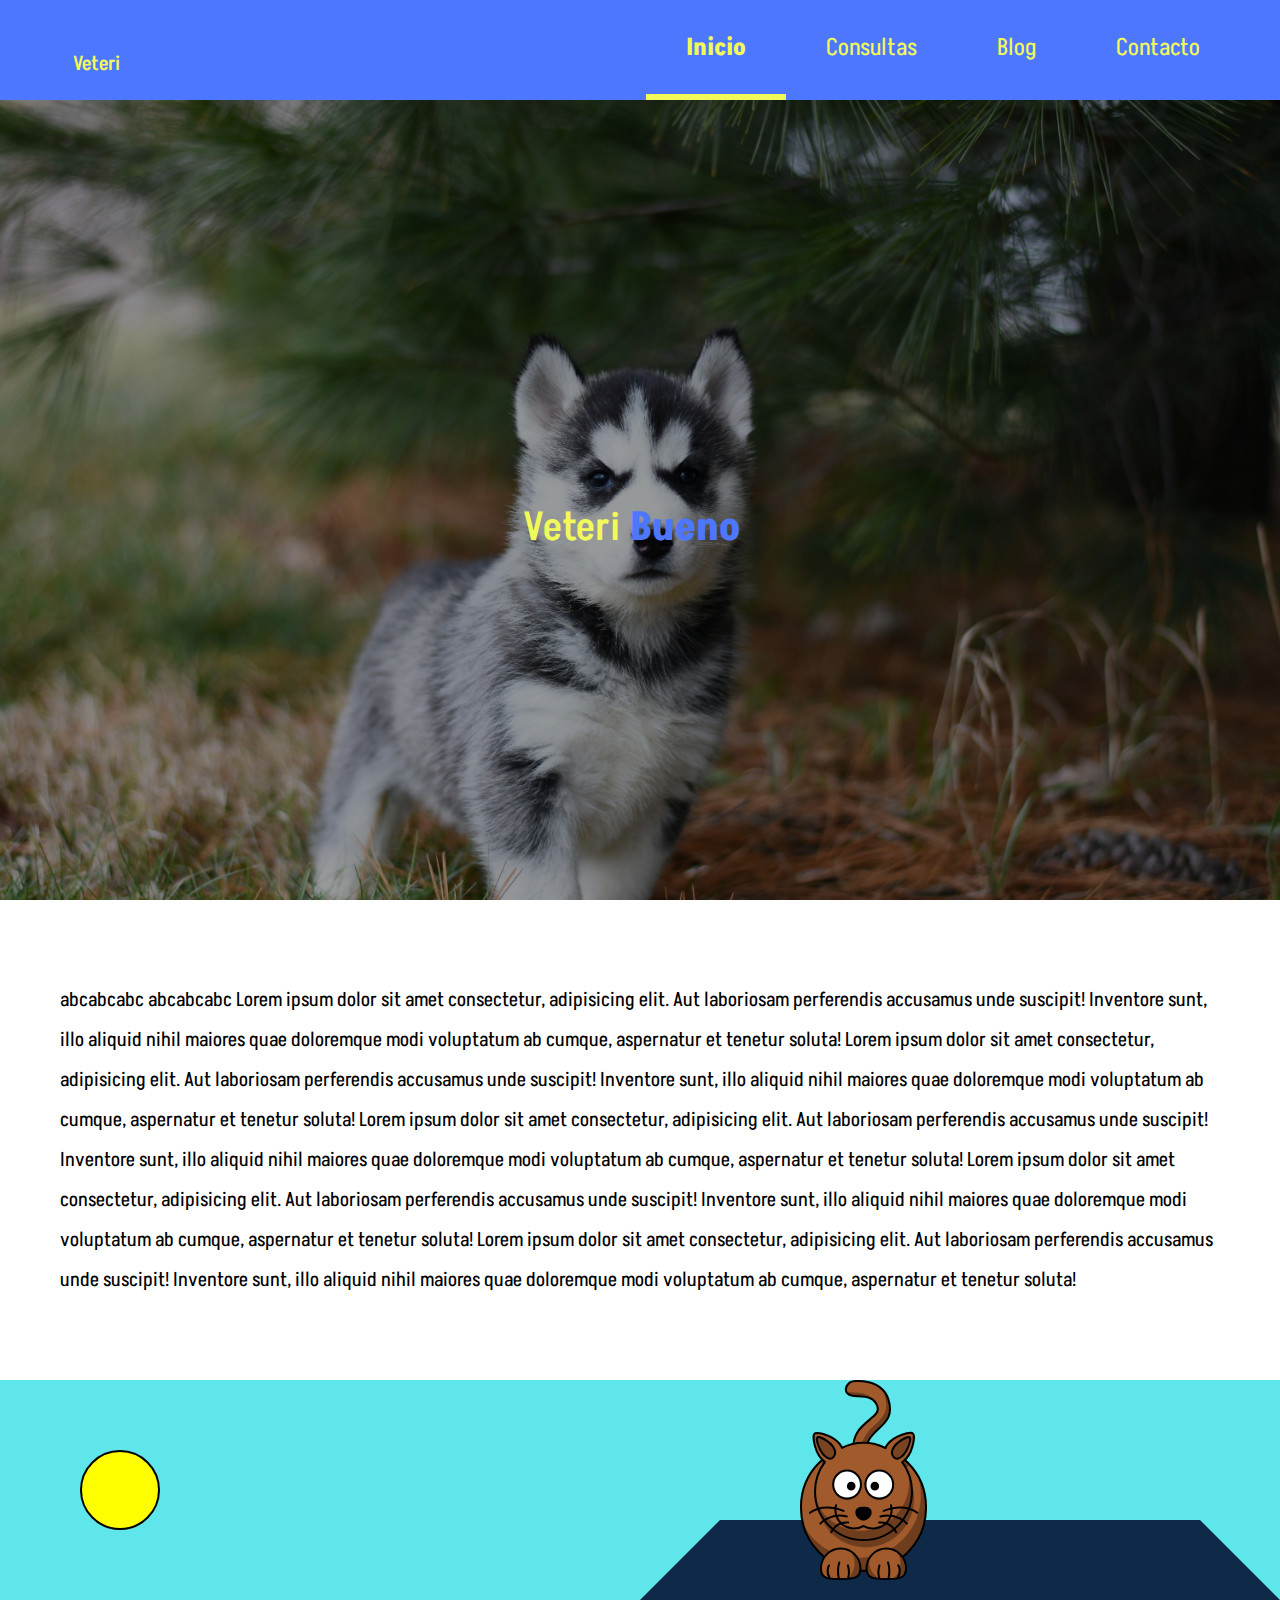
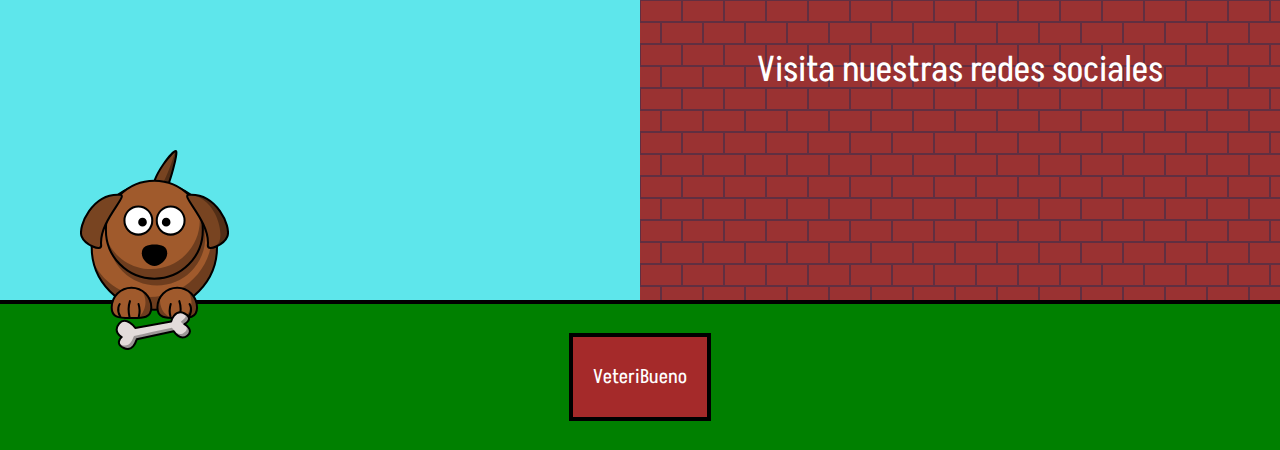
<file: index.html>
<!DOCTYPE html>
<html lang="en">
<head>
    <meta charset="UTF-8">
    <meta http-equiv="X-UA-Compatible" content="IE=edge">
    <meta name="viewport" content="width=device-width, initial-scale=1.0">
    <!-- Normalize -->
    <link rel="stylesheet" href="assets/css/normalize.css">
    <!-- Styles -->
    <link rel="stylesheet" href="assets/css/styles.css">
<!--  FONT AWESOME  -->
<link rel="stylesheet" href="https://cdnjs.cloudflare.com/ajax/libs/font-awesome/6.1.1/css/all.min.css" integrity="sha512-KfkfwYDsLkIlwQp6LFnl8zNdLGxu9YAA1QvwINks4PhcElQSvqcyVLLD9aMhXd13uQjoXtEKNosOWaZqXgel0g==" crossorigin="anonymous" referrerpolicy="no-referrer" />
<!-- FONT AKSHAR -->
<link rel="preconnect" href="https://fonts.googleapis.com">
<link rel="preconnect" href="https://fonts.gstatic.com" crossorigin>
<link href="https://fonts.googleapis.com/css2?family=Akshar:wght@300;400;500;600;700&display=swap" rel="stylesheet"> 
    <title>VeteriBueno | Inicio</title>
</head>
<body>
    <header>
            <nav class="main-nav-desktop">
                <span class="main-nav-logo">
                    <span class="veteri">Veteri</span>
                    <span class="bueno">Bueno</span>
                    <span class="paw"><i class="fa-solid fa-paw"></i></span>
                </span>
                <ul class="main-nav-menu clear-list">
                    <li class="main-nav-menu-active center-flex">
                        <a class="clear-link" href="">Inicio</a>
                    </li>
                    <li class="center-flex">
                        <a class="clear-link" href="">Consultas</a>
                    </li>
                    <li class="center-flex">
                        <a class="clear-link" href="">Blog</a>
                    </li>
                    <li class="center-flex">
                        <a class="clear-link" href="">Contacto</a>
                    </li>
                </ul>
            </nav>
            <nav class="main-nav-mobile">
                <span class="main-nav-logo">
                    <span class="veteri">Veteri</span>
                    <span class="bueno">Bueno</span>
                    <span class="paw"><i class="fa-solid fa-paw"></i></span>
                </span>
                <div class="main-nav-options">
                    <i class="fa-solid fa-bars"></i>
                </div>
            </nav>

        <div class="hero hero-home">
            <div class="hero-filter">
                <a class="main-hero-logo" href="#">
                    <span class="veteri">Veteri</span>
                    <span class="bueno">Bueno</span>
                    <span class="paw"><i class="fa-solid fa-paw"></i></span>
                </a>
            </div>
        </div>
    </header>
    <main>

        <p>
            abcabcabc
            abcabcabc
            Lorem ipsum dolor sit amet consectetur, adipisicing elit. Aut laboriosam perferendis accusamus unde suscipit! Inventore sunt, illo aliquid nihil maiores quae doloremque modi voluptatum ab cumque, aspernatur et tenetur soluta!
            Lorem ipsum dolor sit amet consectetur, adipisicing elit. Aut laboriosam perferendis accusamus unde suscipit! Inventore sunt, illo aliquid nihil maiores quae doloremque modi voluptatum ab cumque, aspernatur et tenetur soluta!
            Lorem ipsum dolor sit amet consectetur, adipisicing elit. Aut laboriosam perferendis accusamus unde suscipit! Inventore sunt, illo aliquid nihil maiores quae doloremque modi voluptatum ab cumque, aspernatur et tenetur soluta!
            Lorem ipsum dolor sit amet consectetur, adipisicing elit. Aut laboriosam perferendis accusamus unde suscipit! Inventore sunt, illo aliquid nihil maiores quae doloremque modi voluptatum ab cumque, aspernatur et tenetur soluta!
            Lorem ipsum dolor sit amet consectetur, adipisicing elit. Aut laboriosam perferendis accusamus unde suscipit! Inventore sunt, illo aliquid nihil maiores quae doloremque modi voluptatum ab cumque, aspernatur et tenetur soluta!
        </p>

    </main>
    <footer>
        <div class="upper-footer">
            <div class="upper-footer-message">
                <div class="sun">
                </div>
            </div>
            <div class="upper-footer-picture">
                <div class="footer-cat">
                    <img src="./assets/img/svg/lemmling-Cartoon-cat.svg" alt="">
                </div>
            </div>
        </div>
        

        <div class="main-footer">
            <div class="main-footer-container">
                
                <div class="footer-animation">
                    <div class="footer-dog move">
                        <img src="./assets/img/svg/lemmling_Cartoon_dog.svg" alt="">
                    </div>
                </div>

                <div class="footer-information">
                    <span class="social-footer-title">Visita nuestras redes sociales</span>
                    <div class="social-footer">

                        <a href="">
                            <i class="fa-brands fa-instagram"></i>
                        </a>
                        <a href="">
                            <i class="fa-brands fa-facebook"></i>
                        </a>
                        <a href="">
                            <i class="fa-brands fa-twitter"></i>
                        </a>

                    </div>
                </div>

            </div>
            
            <div class="copyright">
                <span class="banner-footer"">VeteriBueno</span>
            </div>
        </div>
    </footer>
    <script src="./assets/js/app-logo-paw.js"></script>
</body>
</html>
</file>
<file: assets/css/styles.css>
/*************************************************************************/
/******************************  Variables  ******************************/
/*************************************************************************/

:root {
    /* Size text */
    --size-micro:      0.4rem;
    --size-very-small: 0.8rem;
    --size-small:      1.2rem;
    --size-normal:     1.6rem;
    --size-large:      2rem;
    /* Size titles */
    --size-llllll: 2.4rem;
    --size-lllll:  2.8rem;
    --size-llll:   3.2rem;
    --size-lll:    3.6rem;
    --size-ll:     4rem;
    --size-l:      4.4rem;
    /* Colors */
    --main-white:               #FFFFFF;
    --main-black:               #000000;
    --main-yellow:              #F2FA5A;
    --main-blue:                #4D77FF;
    --complementary-blue-one:   #56BBF1;
    --complementary-blue-two:   #5EE6EB;
    --complementary-yellow-one: #a7ad28;
    --blue-picture:             #0f2a49;
    --red-picture:              #9a3232;
}


/************************************************************/
/************************* Settings *************************/
/************************************************************/

*, *:before, *:after {
    box-sizing: inherit;
    margin:     0;
    padding:    0;
}

html {
    box-sizing: border-box;
    font-size:  62.5%;
}

body {    
    background-color: var(--complementary-two);
    font-family:      'Akshar', sans-serif;
    font-size:        var(--size-large);
    line-height:      2;  
}


/************************************************************/
/************************* Main Nav *************************/
/************************************************************/

/* Menu */

.main-nav-mobile {
    display: none;
}

.main-nav-desktop {
    align-items:      center;
    background-color: var(--main-blue);
    display:          flex;
    height:           10rem;
    justify-content:  space-between;
    padding:          0 4rem;
    position:         fixed;
    width:            100%;
    z-index:          1000  ;
}

.main-nav-menu {
    align-items:     center;
    display:         flex;
    height:          100%;
    justify-content: space-around;
}

.main-nav-menu li {
    height: 100%;
}

.main-nav-menu a {
    border-bottom: solid 6px transparent;
    color:         var(--main-yellow);
    font-size:     var(--size-llllll);
    display:       block;
    height:        100%;
    padding-left:  4rem;
    padding-right: 4rem;
    padding-top:   2.4rem;
}

.main-nav-menu a:hover {
    border-bottom: solid 6px var(--main-yellow);
}

.main-nav-menu-active a {
    border-bottom: solid 6px var(--main-yellow);
    font-weight:   700;
}

/* Logo */
.main-nav-desktop .main-nav-logo {
    align-items:      center;
    background-color: var(--main-blue);
    border-radius:    50%;
    display:          flex;
    height:           10rem;
    justify-content:  center;
    position:         relative;
    width:            18rem;
}

.main-nav-desktop .veteri,
.main-nav-desktop .bueno,
.main-nav-desktop .paw {
    display: inline-block;
}

.main-nav-desktop .veteri {
    bottom:      1.6rem;
    color:       var(--main-yellow);
    font-weight: 500;
    position:    absolute;
    right:       10rem;
}

.main-nav-desktop .bueno {
    bottom:      1.6rem;
    color:       var(--main-blue);
    font-weight: 700;
    position:    absolute;
    right:       4rem;
    z-index:     20;
}

.main-nav-desktop .paw {
    bottom:    -3.6rem;
    color:     var(--main-yellow);
    font-size: 8.6rem;
    position:  absolute;
    right:     1.5rem;
    transform: rotate(25deg);
    z-index:   10;
}

@media screen and (max-width: 860px) {
    .main-nav-desktop {
        display: none;
    }

    /* Menu */

    .main-nav-mobile {
        align-items:      center;
        background-color: var(--main-blue);
        display:          flex;
        height:           7.5rem;
        justify-content:  space-between;
        padding:          0 4rem;
        position:         fixed;
        width:            100%;
        z-index:          1000  ;
    }

    .main-nav-options i {
        color: var(--main-yellow);
        font-size: var(--size-lllll);
    }

    .main-nav-options i:hover {
        cursor: pointer;
    }

    /* Logo */

    .main-nav-mobile .main-nav-logo {
        align-items:      center;
        background-color: var(--main-blue);
        border-radius:    50%;
        display:          flex;
        height:           5rem;
        justify-content:  center;
        position:         relative;
        width:            9rem;
    }
    
    .main-nav-mobile .veteri,
    .main-nav-mobile .bueno,
    .main-nav-mobile .paw {
        display: inline-block;
    }
    
    .main-nav-mobile .veteri {
        bottom:      0.8rem;
        color:       var(--main-yellow);
        font-weight: 200;
        right:       7rem;
        position:    absolute;
    }
    
    .main-nav-mobile .bueno {
        bottom:      0.8rem;
        color:       var(--main-blue);
        font-weight: 400;
        position:    absolute;
        right:       2rem;
        z-index:     20;
    }
    
    .main-nav-mobile .paw {
        bottom:    -3rem;
        color:     var(--main-yellow);
        font-size: 7rem;
        position:  absolute;
        right:     0rem;
        transform: rotate(25deg);
        z-index:   10;
    }
}


/********************************************************/
/************************* Hero *************************/
/********************************************************/

.hero {
    height:   calc(100vh - 10rem);
    margin:   0;
    left:     0;
    position: relative;
    padding:  0;
    top:      10rem;
    width:    100%;
}

.hero-home {
    background-image:    url('../img/jpg/hero.jpg');
    background-position: center/center;
    background-repeat:   no-repeat;
    background-size:     cover;    
    height: 100%;
}

.hero-filter {
    align-items:      center;
    background-color: rgba(0, 0, 0, 0.4);
    display:          flex;
    height:           calc(100vh - 10rem);
    justify-content:  center;
    overflow:         hidden;
    position:         relative;
    left:             0;
    top:              0;
    width:            100%;
}

/* Logo */

.hero-filter .main-hero-logo {
    align-items:      center;
    /* background-color: var(--main-blue); */
    border-radius:    50%;
    display:          flex;
    height:           20rem;
    justify-content:  center;
    position:         relative;
    width:            36rem;
}

.hero-filter .main-nav-logo {
    cursor: pointer;
}

.hero-filter .veteri,
.hero-filter .bueno,
.hero-filter .paw {
    display: inline-block;
}

.hero-filter .veteri {
    bottom:      3.2rem;
    color:       var(--main-yellow);
    font-size:   4rem;
    font-weight: 500;
    position:    absolute;
    right:       20rem;
}

.hero-filter .bueno {
    bottom:      3.2rem;
    color:       var(--main-blue);
    font-size:   4rem;
    font-weight: 700;
    position:    absolute;
    right:       8rem;
    z-index:     20;
}

@keyframes pawMove {
    0% {
        transform: rotate(25deg) scale(1);
    }
    
    50% {
        transform: rotate(15deg) scale(1.1);
    }
}

.paw-animation-active {
    animation-duration:        1s;
    animation-iteration-count: infinite;
    animation-name:            pawMove;
    animation-timing-function: linear;
}

.hero-filter .paw {
    bottom:    -7.2rem;
    color:     var(--main-yellow);
    font-size: 17.2rem;
    position:  absolute;
    right:     3rem;
    transform: rotate(25deg);
    z-index:   10;
}

@media screen and (max-width: 860px) {
    .hero-filter {
        height: calc(100vh - 5rem);
    }
    
    .hero {
        top: 5rem;
    }
}

@media screen and (max-width: 500px) {
    .hero-filter {
        background-color: rgba(0, 0, 0, 0.1);
    }

    .hero-home {
        background-image:    url('../img/svg/lemmling-Cartoon-cat.svg');
        background-position: 50%;
        background-repeat:   no-repeat;
        background-size:     auto;    
    }
}


/********************************************************/
/************************* Main *************************/
/********************************************************/

main {
    margin-top: 10rem;
    padding: 8rem 6rem;
}


/**********************************************************/
/************************* Footer *************************/
/**********************************************************/

.main-footer {
    align-items:      center;
    background-color: var(--main-blue);
    display:          flex;
    flex-direction:   column;
    justify-content:  center;
    height:           45rem;
}

.footer-dog img,
.footer-cat img {
    height: 20rem;
}

.upper-footer {
    align-items:      center;
    background-color: var(--complementary-blue-two);
    display:          flex;
    height:           22rem;
    width:            100%;
}

.upper-footer-message {
    width: 50%;
}

@keyframes sunMove {
    0% {
        transform: scale(1);
    }
    
    50% {
        transform: scale(1.2);
    }
}

.sun {
    animation-duration:        2s;
    animation-iteration-count: infinite;
    animation-name:            sunMove;
    animation-timing-function: linear;
    background-color:          yellow;
    border:                    solid 2px var(--main-black);
    border-radius:             50%;
    position:                  relative;
    top:                       0;
    left:                      8rem;
    height:                    8rem;
    width:                     8rem;
}

.upper-footer-picture{
    border:       solid 80px;
    border-color: transparent transparent var(--blue-picture) transparent;
    height:       100%;
    width:        50%;
}

.main-footer-container {
    display: flex;
    height:  30rem;
    width:   100%;
}

.footer-animation {
    background-color: var(--complementary-blue-two);
    height:           100%;
    width:            50%;
}

@keyframes catMove {
    0% {
        transform: rotate(0deg);
    }
    
    50% {
        transform: rotate(10deg);

    }
}

.footer-cat img {
    animation-duration:        1s;
    animation-iteration-count: infinite;
    animation-name:            catMove;
    animation-timing-function: linear;
    left:                      8rem;
    position:                  relative;
    top:                       -8rem;    
}

@keyframes dogMove {
    0% {
        transform: translateX(20rem) translateY(0);
    }
    
    50% {
        transform: translateY(2rem);
    }
    100% {
        transform: translateX(20rem) translateY(0);
    }
}

.footer-dog img {
    animation-duration:        6s;
    animation-iteration-count: infinite;
    animation-name:            dogMove;
    animation-timing-function: linear;
    bottom:                    -15rem;
    left:                      8rem;
    position:                  relative;
}

.footer-information {
    align-items:      center;
    background-color: var(--red-picture);
    background-image: url("data:image/svg+xml,%3Csvg width='42' height='44' viewBox='0 0 42 44' xmlns='http://www.w3.org/2000/svg'%3E%3Cg id='Page-1' fill='none' fill-rule='evenodd'%3E%3Cg id='brick-wall' fill='%230d2a58' fill-opacity='0.4'%3E%3Cpath d='M0 0h42v44H0V0zm1 1h40v20H1V1zM0 23h20v20H0V23zm22 0h20v20H22V23z'/%3E%3C/g%3E%3C/g%3E%3C/svg%3E");
    display:          flex;
    flex-direction:   column;
    height:           100%;
    justify-content:  center;
    width:            50%;
}

.social-footer-title {
    color:      var(--main-white);
    display:    block;
    font-size:  var(--size-lll);
    margin:     0;
    text-align: center;
}

.social-footer {
    align-items:     center;
    display:         flex;
    justify-content: space-around;
    margin:          0;   
    width:           60%;
}

.social-footer i {
    color:     var(--main-white);
    font-size: 8rem;
    margin:    4rem;
}

.social-footer i:hover {
    color: var(--blue-picture);
}

.copyright {
    align-items:      center;
    background-color: green;
    border-top:       solid 4px var(--main-black);
    display:          flex;
    height:           15rem;
    justify-content:  center;
    width:            100%;
}

.banner-footer {
    background-color: brown;
    border:           solid 4px var(--main-black);
    color:            var(--main-white);
    display:          block;
    font-size:        var(--size-large);
    padding:          2rem;

}

@media screen and (max-width: 1000px) {
    .main-footer {
        height: 75rem;
    }

    .main-footer-container {
        height: 60rem;
    }

    .footer-dog img {
        bottom: -45rem;
    }

    .social-footer {
        flex-direction: column;
    }
}

@media screen and (max-width: 700px) {
    .main-footer {
        height: 45rem;
    }

    .main-footer-container {
        height: 30rem;
    }
 
    .sun {
        top:  -4rem;
        left: 8rem;
    }
    
    .footer-animation {
        width: 0%;
    }

    .upper-footer-message {
        width: 0%;
    }

    .upper-footer-picture {
        width: 100%;
    }

    .footer-cat img {
        left: 30rem;
    }

    .footer-information {
        width: 100%;
    }

    .footer-dog img {
        display: none;
    }

    .social-footer {
        flex-direction: row;
    }
}

@media screen and (max-width: 500px) {
    .footer-cat img {
        left: 15rem;
    }
}

@media screen and (max-width: 460px) {
    .footer-cat img {
        left: 15rem;
    }

    .social-footer-title {
        font-size: var(--size-llll);
    }

    .social-footer i {
        font-size: 6rem;
        margin:    2rem;
    }
}

@media screen and (max-width: 360px) {
    .footer-cat img {
        left: 5rem;
    }
}


/*************************************************************/
/************************* Utilities *************************/
/*************************************************************/

/* Center */
.center-flex {
    align-items:     center;
    display:         flex;
    justify-content: center;
}

/* Clear */

.clear-link {
    text-decoration: none;
}

.clear-list {
    list-style: none;
}
</file>
